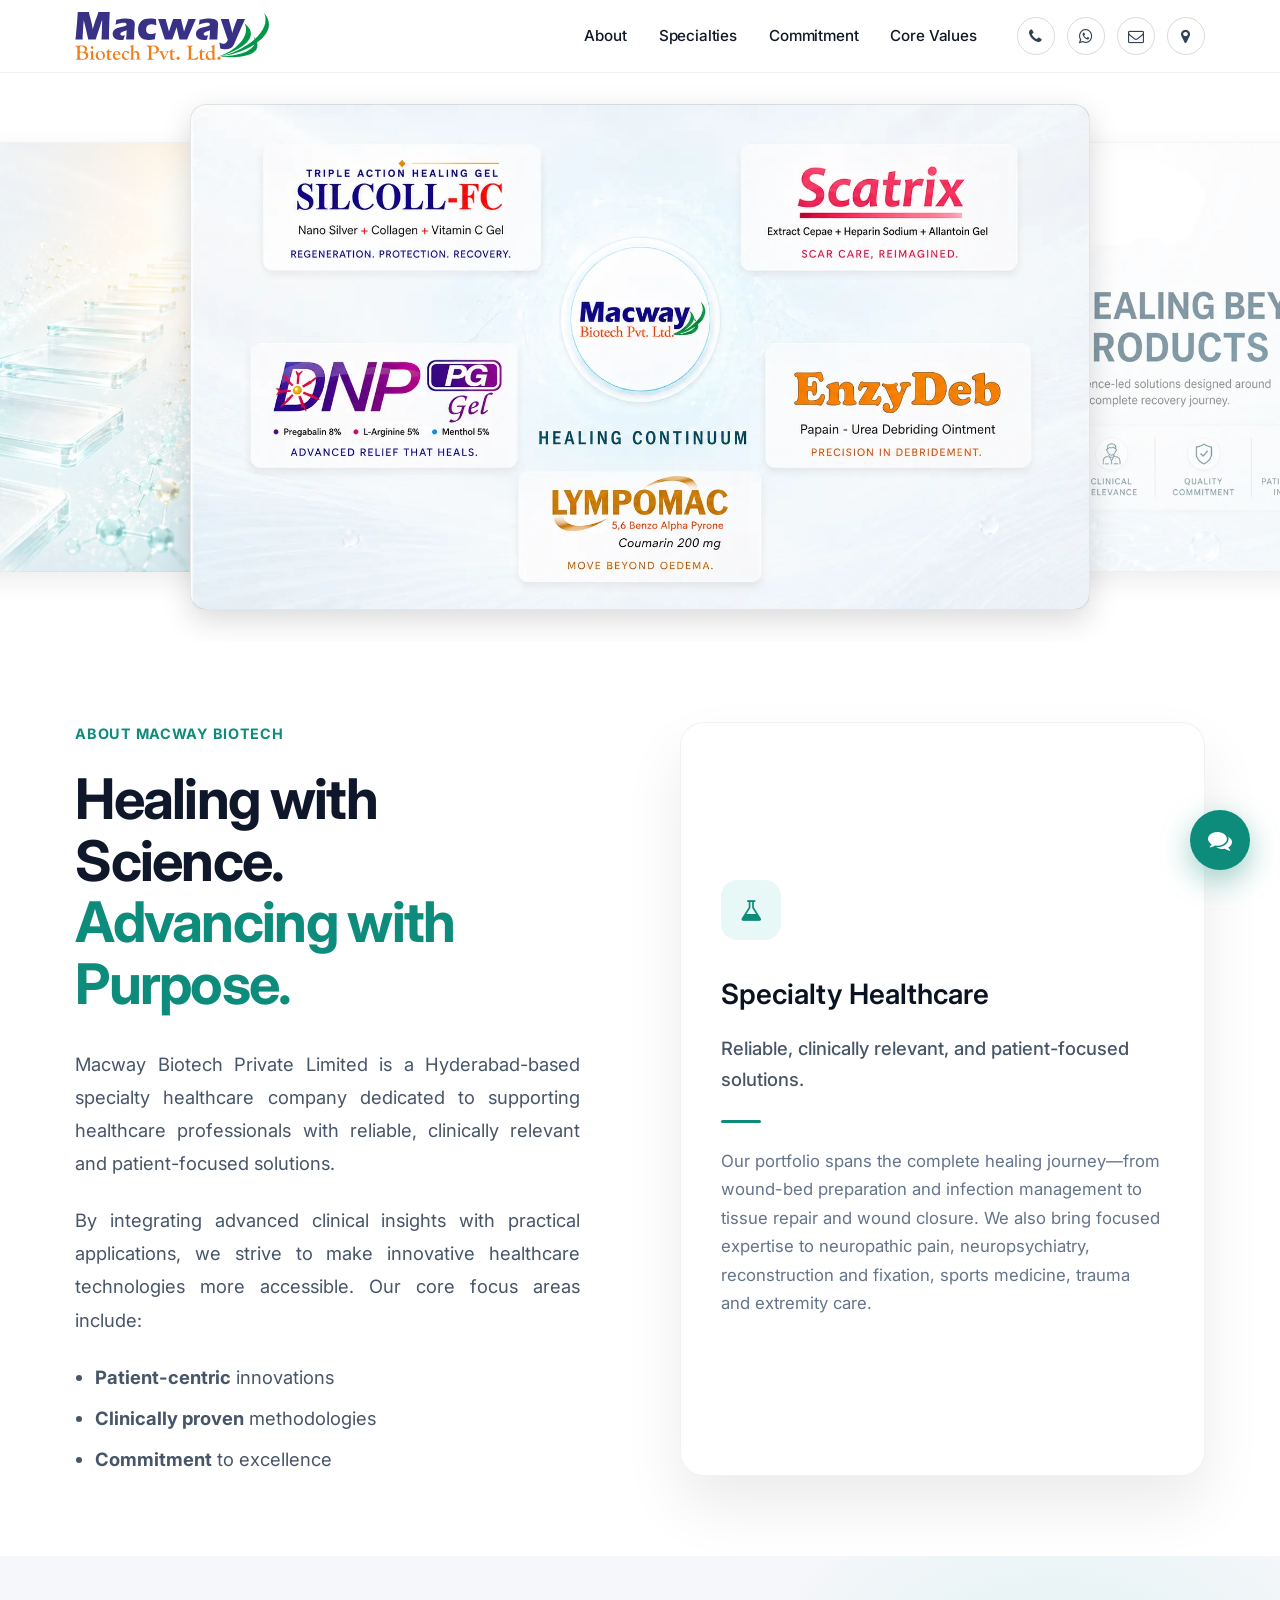
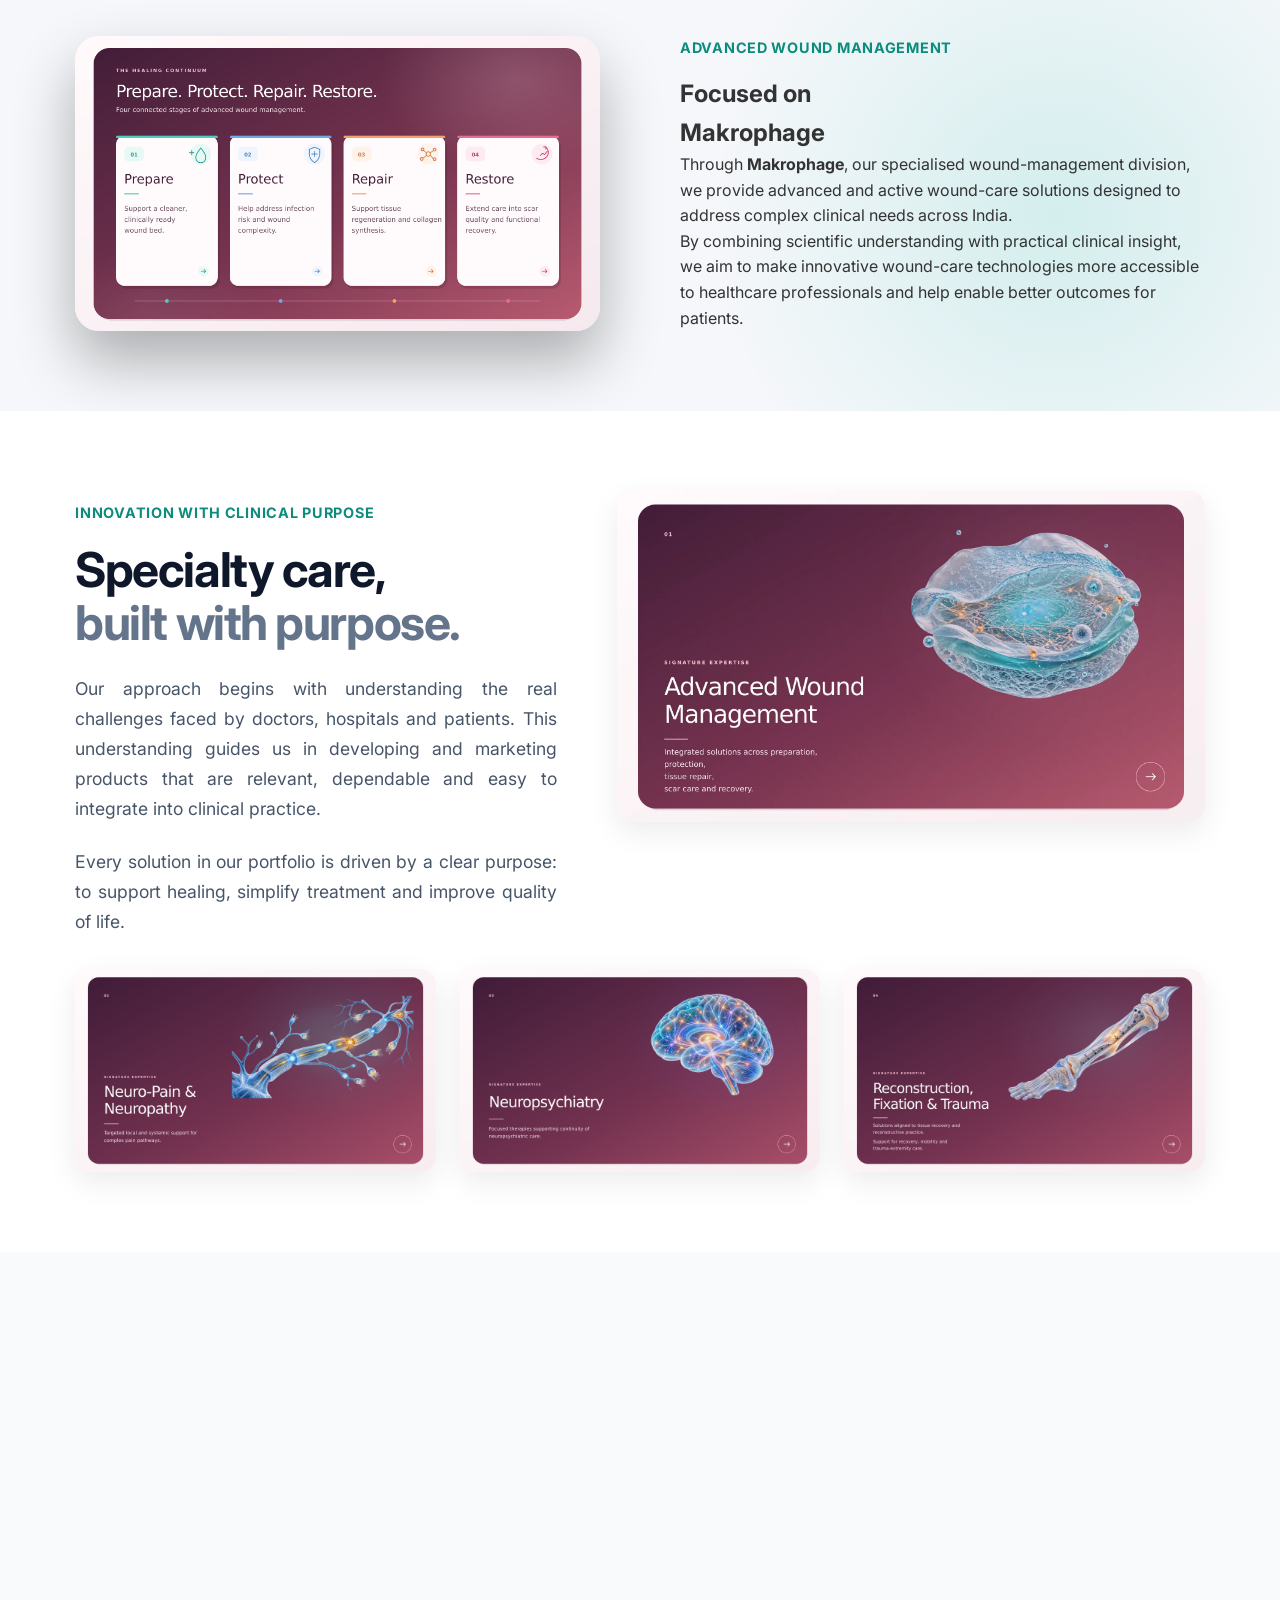
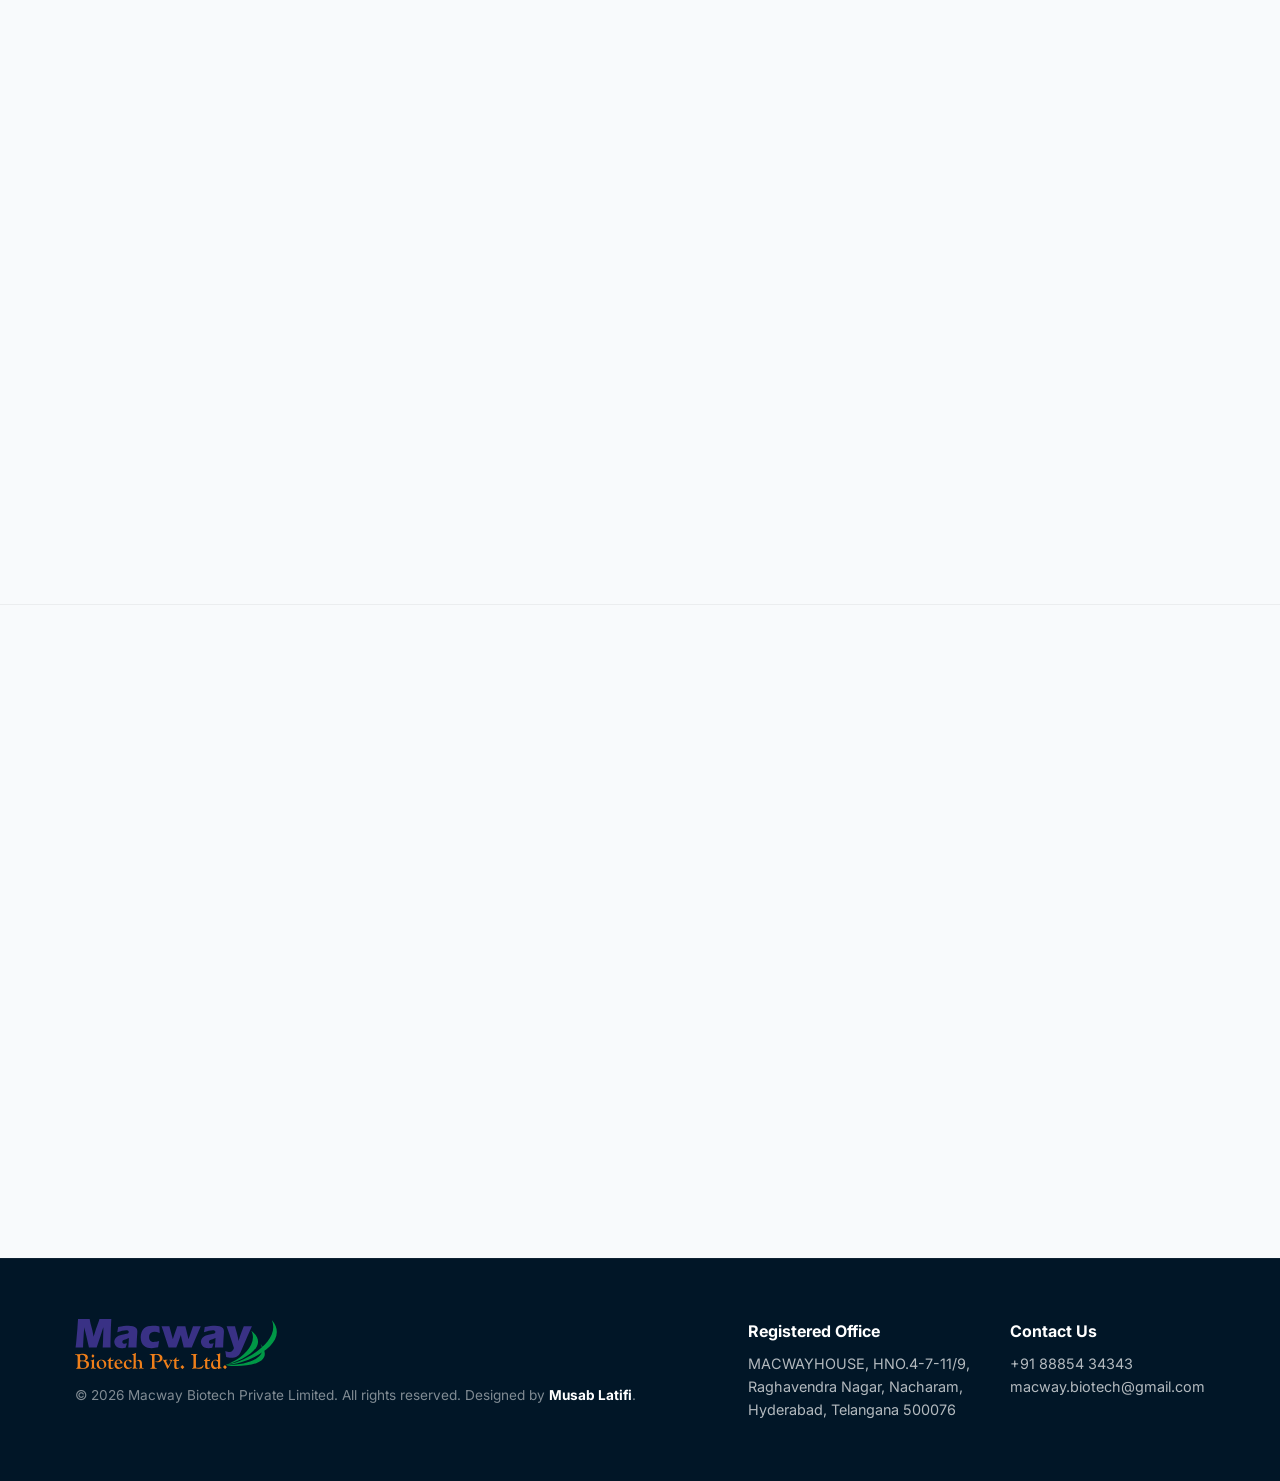
<file: index.html>
<!DOCTYPE html>
<html lang="en">
<head>
  <meta charset="UTF-8" />
  <meta name="viewport" content="width=device-width, initial-scale=1.0" />
  <title>Macway Biotech — Specialty Care</title>
  <meta name="description" content="Macway Biotech specialty solutions across advanced wound management, neuro-pain and tissue repair." />
  
  <!-- FontAwesome & Google Fonts -->
  <link rel="stylesheet" href="https://cdnjs.cloudflare.com/ajax/libs/font-awesome/4.7.0/css/font-awesome.min.css">
  <link rel="preconnect" href="https://fonts.googleapis.com">
  <link rel="preconnect" href="https://fonts.gstatic.com" crossorigin>
  <link href="https://fonts.googleapis.com/css2?family=Inter:wght@300;400;500;600;700&display=swap" rel="stylesheet">
  
  <!-- Modern Single-Page CSS -->
  <link rel="stylesheet" href="modern.css?v=45">
</head>
<body>

  <!-- ── HEADER ── -->
  <header class="site-header">
    <div class="container">
      <a class="brand" href="#top" aria-label="Macway Biotech home">
        <img src="images/MACWAY LOGO.svg" alt="Macway Biotech Logo" class="brand-logo" />
      </a>
      
      <button class="nav-toggle" aria-label="Toggle Navigation" onclick="toggleMenu()">
        <span></span><span></span><span></span>
      </button>

      <nav class="desktop-nav" aria-label="Primary navigation" style="display: flex; align-items: center; gap: 40px;">
        <ul class="nav-links">
          <li><a href="#about">About</a></li>
          <li><a href="#specialties">Specialties</a></li>
          <li><a href="#commitment">Commitment</a></li>
          <li><a href="#values">Core Values</a></li>
        </ul>
        <div class="nav-contact-icons" style="display: flex; gap: 12px; align-items: center;">
          <a href="tel:+918885434343" aria-label="Phone" style="display: flex; align-items: center; justify-content: center; width: 38px; height: 38px; border-radius: 50%; border: 1px solid rgba(0,0,0,0.15); color: #334155; text-decoration: none; transition: all 0.3s ease;" onmouseover="this.style.background='#334155'; this.style.color='#fff';" onmouseout="this.style.background='transparent'; this.style.color='#334155';"><i class="fa fa-phone"></i></a>
          <a href="https://wa.me/918885434343" aria-label="WhatsApp" style="display: flex; align-items: center; justify-content: center; width: 38px; height: 38px; border-radius: 50%; border: 1px solid rgba(0,0,0,0.15); color: #334155; text-decoration: none; transition: all 0.3s ease;" onmouseover="this.style.background='#334155'; this.style.color='#fff';" onmouseout="this.style.background='transparent'; this.style.color='#334155';"><i class="fa fa-whatsapp"></i></a>
          <a href="mailto:macway.biotech@gmail.com" aria-label="Email" style="display: flex; align-items: center; justify-content: center; width: 38px; height: 38px; border-radius: 50%; border: 1px solid rgba(0,0,0,0.15); color: #334155; text-decoration: none; transition: all 0.3s ease;" onmouseover="this.style.background='#334155'; this.style.color='#fff';" onmouseout="this.style.background='transparent'; this.style.color='#334155';"><i class="fa fa-envelope-o"></i></a>
          <a href="https://www.google.com/maps/search/?api=1&query=MACWAYHOUSE,+Raghavendra+Nagar,+Nacharam,+Hyderabad,+Telangana+500076" target="_blank" rel="noopener noreferrer" aria-label="Location" style="display: flex; align-items: center; justify-content: center; width: 38px; height: 38px; border-radius: 50%; border: 1px solid rgba(0,0,0,0.15); color: #334155; text-decoration: none; transition: all 0.3s ease;" onmouseover="this.style.background='#334155'; this.style.color='#fff';" onmouseout="this.style.background='transparent'; this.style.color='#334155';"><i class="fa fa-map-marker"></i></a>
        </div>
      </nav>
      
      <!-- Mobile Drawer Menu (Hidden by default) -->
      <nav class="mobile-nav-drawer" id="mobileDrawer">
        <ul class="nav-links">
          <li><a href="#about" onclick="toggleMenu()">About</a></li>
          <li><a href="#specialties" onclick="toggleMenu()">Specialties</a></li>
          <li><a href="#commitment" onclick="toggleMenu()">Commitment</a></li>
          <li><a href="#values" onclick="toggleMenu()">Core Values</a></li>
        </ul>
        <div class="nav-contact-icons" style="display: flex; gap: 12px; align-items: center; justify-content: center; margin-top: 20px;">
          <a href="tel:+918885434343" aria-label="Phone" class="mobile-icon"><i class="fa fa-phone"></i></a>
          <a href="https://wa.me/918885434343" aria-label="WhatsApp" class="mobile-icon"><i class="fa fa-whatsapp"></i></a>
          <a href="mailto:macway.biotech@gmail.com" aria-label="Email" class="mobile-icon"><i class="fa fa-envelope-o"></i></a>
          <a href="https://www.google.com/maps/search/?api=1&query=MACWAYHOUSE,+Raghavendra+Nagar,+Nacharam,+Hyderabad,+Telangana+500076" target="_blank" rel="noopener noreferrer" aria-label="Location" class="mobile-icon"><i class="fa fa-map-marker"></i></a>
        </div>
      </nav>
    </div>
  </header>

  <!-- ── HERO SECTION ── -->
  <section class="hero" id="top">
    <!-- Image Slider Background -->
    <div class="hero-slider">
      <div class="hero-slide active" style="background-image: url('images/FRONT (1).webp');"></div>
      <div class="hero-slide" style="background-image: url('images/2.jpg');"></div>
      <div class="hero-slide" style="background-image: url('images/3.jpg');"></div>
    </div>
  </section>



  <!-- ── ABOUT MACWAY BIOTECH ── -->
  <section class="about-editorial section-spacing" id="about" style="background: #ffffff;">
    <div class="container fade-up">
      <div class="responsive-about-grid" style="align-items: start;">
        
        <!-- Left: Typography -->
        <div style="padding-right: 20px;">
          <div class="section-kicker" style="margin-bottom: 24px;">About Macway Biotech</div>
          <h2 style="font-size: 3.5rem; line-height: 1.1; color: #0f172a; margin-bottom: 32px; letter-spacing: -0.03em;">
            Healing with Science.<br><span style="color: var(--teal);">Advancing with Purpose.</span>
          </h2>
          <p style="color: #475569; font-size: 1.15rem; line-height: 1.8; margin-bottom: 24px; text-align: justify;">
            Macway Biotech Private Limited is a Hyderabad-based specialty healthcare company dedicated to supporting healthcare professionals with reliable, clinically relevant and patient-focused solutions.
          </p>
          <p style="color: #475569; font-size: 1.15rem; line-height: 1.8; margin-bottom: 24px; text-align: justify;">
            By integrating advanced clinical insights with practical applications, we strive to make innovative healthcare technologies more accessible. Our core focus areas include:
          </p>
          <ul style="color: #475569; font-size: 1.15rem; line-height: 1.8; margin-left: 20px; list-style-type: disc;">
            <li style="margin-bottom: 8px;"><strong>Patient-centric</strong> innovations</li>
            <li style="margin-bottom: 8px;"><strong>Clinically proven</strong> methodologies</li>
            <li><strong>Commitment</strong> to excellence</li>
          </ul>
        </div>

        <!-- Right: Vertical Content Card -->
        <div class="about-imagery" style="height: 100%;">
          <div class="vertical-feature-card" style="background: white; border-radius: 24px; padding: 48px 40px; box-shadow: 0 30px 60px rgba(0,0,0,0.08); border: 1px solid rgba(0,0,0,0.05); height: 100%; display: flex; flex-direction: column; justify-content: center; position: relative; z-index: 2;">
            <div style="width: 60px; height: 60px; background: rgba(20, 184, 166, 0.1); border-radius: 16px; display: flex; align-items: center; justify-content: center; margin-bottom: 32px;">
              <i class="fa fa-flask" style="font-size: 1.5rem; color: var(--teal);"></i>
            </div>
            <h4 style="font-size: 1.75rem; color: var(--navy); margin-bottom: 16px; font-weight: 600;">Specialty Healthcare</h4>
            <p style="color: #475569; font-size: 1.15rem; line-height: 1.7; margin-bottom: 24px; font-weight: 500;">
              Reliable, clinically relevant, and patient-focused solutions.
            </p>
            <div style="width: 40px; height: 3px; background: var(--teal); margin-bottom: 24px; border-radius: 2px;"></div>
            <p style="color: #64748b; font-size: 1.05rem; line-height: 1.7; margin: 0;">
              Our portfolio spans the complete healing journey—from wound-bed preparation and infection management to tissue repair and wound closure. We also bring focused expertise to neuropathic pain, neuropsychiatry, reconstruction and fixation, sports medicine, trauma and extremity care.
            </p>
          </div>
        </div>

      </div>
    </div>
  </section>

  <!-- ── MAKROPHAGE SECTION (DARK MODE LAYOUT) ── -->
  <section class="makrophage-dark section-spacing" id="makrophage">
    <div class="background-circle"></div>
    
    <div class="container fade-up">
      <div class="responsive-about-grid">
        
        <!-- Left: Huge Card Display -->
        <div class="makrophage-visual">
          <img src="images/Macway_Four_Stages_Wound_Care_Cards.webp" alt="Four Stages of Wound Care" />
        </div>

        <div class="makrophage-content">
          <div class="section-kicker">Advanced Wound Management</div>
          <h2>
            Focused on<br><span>Makrophage</span>
          </h2>
          <p>
            Through <strong>Makrophage</strong>, our specialised wound-management division, we provide advanced and active wound-care solutions designed to address complex clinical needs across India.
          </p>
          <p>
            By combining scientific understanding with practical clinical insight, we aim to make innovative wound-care technologies more accessible to healthcare professionals and help enable better outcomes for patients.
          </p>
        </div>

      </div>
    </div>
  </section>

  <!-- ── SPECIALTIES ── -->
  <section class="specialties section-spacing" id="specialties">
    <div class="container">
      
      <!-- Top Row: Text + Featured Image -->
      <div class="responsive-about-grid fade-up" style="grid-template-columns: 0.9fr 1.1fr; align-items: start; margin-bottom: 32px; gap: 60px;">
        
        <!-- Left Side: Text -->
        <div style="padding-top: 10px;">
          <div class="section-kicker" style="margin-bottom: 20px;">Innovation with Clinical Purpose</div>
          <h2 style="font-size: 3rem; line-height: 1.1; color: #0f172a; margin-top: 0; letter-spacing: -0.03em; margin-bottom: 24px;">
            Specialty care,<br><span style="color: #64748b;">built with purpose.</span>
          </h2>
          <p style="color: #475569; font-size: 1.1rem; line-height: 1.7; margin-bottom: 24px; text-align: justify;">
            Our approach begins with understanding the real challenges faced by doctors, hospitals and patients. This understanding guides us in developing and marketing products that are relevant, dependable and easy to integrate into clinical practice.
          </p>
          <p style="color: #475569; font-size: 1.1rem; line-height: 1.7; text-align: justify;">
            Every solution in our portfolio is driven by a clear purpose: to support healing, simplify treatment and improve quality of life.
          </p>
        </div>
        
        <!-- Right Side: Featured Image -->
        <div>
          <img src="images/Macway_Advanced_Wound_Management_Website_Card.webp" alt="Advanced Wound Management" style="width: 100%; border-radius: 16px; box-shadow: 0 10px 30px rgba(0,0,0,0.08); transition: transform 0.3s ease;" onmouseover="this.style.transform='scale(1.03)'" onmouseout="this.style.transform='scale(1)'" />
        </div>
        
      </div>

      <!-- Bottom Row: 3 Images -->
      <style>
        .force-3-col-grid {
          display: grid;
          grid-template-columns: repeat(3, 1fr);
          gap: 24px;
        }
        @media (max-width: 768px) {
          .force-3-col-grid { grid-template-columns: 1fr; }
        }
      </style>
      <div class="force-3-col-grid fade-up delay-1">
        <img src="images/Macway_Neuro_Pain_Neuropathy_Website_Card.webp" alt="Neuro-Pain & Neuropathy" style="width: 100%; border-radius: 16px; box-shadow: 0 10px 30px rgba(0,0,0,0.08); transition: transform 0.3s ease;" onmouseover="this.style.transform='scale(1.03)'" onmouseout="this.style.transform='scale(1)'" />
        <img src="images/Macway_Neuropsychiatry_Website_Card.webp" alt="Neuropsychiatry" style="width: 100%; border-radius: 16px; box-shadow: 0 10px 30px rgba(0,0,0,0.08); transition: transform 0.3s ease;" onmouseover="this.style.transform='scale(1.03)'" onmouseout="this.style.transform='scale(1)'" />
        <img src="images/Macway_Reconstruction_Fixation_Trauma_Website_Card.webp" alt="Reconstruction, Fixation & Trauma" style="width: 100%; border-radius: 16px; box-shadow: 0 10px 30px rgba(0,0,0,0.08); transition: transform 0.3s ease;" onmouseover="this.style.transform='scale(1.03)'" onmouseout="this.style.transform='scale(1)'" />
      </div>

    </div>
  </section>

  <!-- ── COMMITMENT & QUALITY (SYMMETRICAL LAYOUT) ── -->
  <section class="continuum section-spacing" id="commitment" style="text-align: center; background: #f8fafc;">
    <div class="container fade-up">
      
      <!-- Headline separated out -->
      <div class="section-heading" style="margin-bottom: 60px; text-align: left;">
        <div class="section-kicker" style="margin-bottom: 16px;">Our Commitment</div>
        <h2 style="font-size: 3.5rem !important; line-height: 1.1; color: var(--navy); margin-bottom: 0; letter-spacing: -0.03em; font-weight: 500;">
          Dedicated to Healing.
        </h2>
      </div>

      <!-- Symmetrical, premium cards -->
      <div class="responsive-about-grid" style="text-align: left; align-items: stretch;">
        
        <!-- Card 1 -->
        <div style="background: white; border-radius: 24px; padding: 56px; border: 1px solid rgba(0,0,0,0.05); display: flex; flex-direction: column; box-shadow: 0 20px 40px rgba(0,0,0,0.03); transition: transform 0.3s ease, box-shadow 0.3s ease;" onmouseover="this.style.transform='translateY(-8px)'; this.style.boxShadow='0 30px 60px rgba(0,0,0,0.06)';" onmouseout="this.style.transform='translateY(0)'; this.style.boxShadow='0 20px 40px rgba(0,0,0,0.03)';">
          <div style="width: 80px; height: 80px; background: rgba(20, 184, 166, 0.1); border-radius: 24px; display: flex; align-items: center; justify-content: center; margin-bottom: 40px;">
            <i class="fa fa-heartbeat" style="font-size: 2rem; color: var(--teal);"></i>
          </div>
          <h3 style="font-size: 2rem; color: var(--navy); margin-bottom: 24px; font-weight: 600;">Our Commitment</h3>
          <p style="color: #64748b; font-size: 1.15rem; line-height: 1.8; margin-bottom: 24px;">
            Macway Biotech is committed to helping people regain healthier and more fulfilling lives through effective treatment, recovery and healing.
          </p>
          <p style="color: #64748b; font-size: 1.15rem; line-height: 1.8; margin-bottom: 0;">
            We value the trust of healthcare professionals, employees, distributors, dealers and institutional partners. Their continued support has helped establish Macway Biotech as a progressive and rapidly growing pharmaceutical company.
          </p>
        </div>

        <!-- Card 2 -->
        <div style="background: white; border-radius: 24px; padding: 56px; border: 1px solid rgba(0,0,0,0.05); display: flex; flex-direction: column; box-shadow: 0 20px 40px rgba(0,0,0,0.03); transition: transform 0.3s ease, box-shadow 0.3s ease;" onmouseover="this.style.transform='translateY(-8px)'; this.style.boxShadow='0 30px 60px rgba(0,0,0,0.06)';" onmouseout="this.style.transform='translateY(0)'; this.style.boxShadow='0 20px 40px rgba(0,0,0,0.03)';">
          <div style="width: 80px; height: 80px; background: rgba(20, 184, 166, 0.1); border-radius: 24px; display: flex; align-items: center; justify-content: center; margin-bottom: 40px;">
            <i class="fa fa-shield" style="font-size: 2rem; color: var(--teal);"></i>
          </div>
          <h3 style="font-size: 2rem; color: var(--navy); margin-bottom: 24px; font-weight: 600;">Quality and Compliance</h3>
          <p style="color: #64748b; font-size: 1.15rem; line-height: 1.8; margin-bottom: 0;">
            Quality, patient safety and responsible business practices remain central to everything we do. Where applicable, products within our portfolio are supported by recognised regulatory approvals and quality systems.
          </p>
        </div>

      </div>
    </div>
  </section>

  <!-- ── CORE VALUES ── -->
  <section class="specialties section-spacing" id="values" style="background: #f8fafc;">
    <div class="container">
      <div class="section-heading fade-up" style="text-align: left; margin-bottom: 60px;">
        <div class="section-kicker">Our Foundation</div>
        <h2 style="font-size: 3rem !important; max-width: 800px;">Our Core Values</h2>
      </div>
      
      <div class="core-values-grid fade-up delay-1">
        <div class="value-col">

          <h3>Integrity and Transparency</h3>
          <p>We conduct our business with honesty, accountability and transparency, building relationships founded on trust.</p>
        </div>
        
        <div class="value-col">

          <h3>Quality</h3>
          <p>We integrate quality into our products, services and processes to consistently meet the expectations of healthcare professionals and patients.</p>
        </div>
        
        <div class="value-col">

          <h3>Innovation and Excellence</h3>
          <p>We encourage scientific thinking, continuous improvement and purposeful innovation to create meaningful healthcare solutions.</p>
        </div>
        
        <div class="value-col">

          <h3>Respect for Every Individual</h3>
          <p>We foster an inclusive environment that values diverse perspectives, recognises individual contributions and upholds the dignity of every person.</p>
        </div>
      </div>
    </div>
  </section>


  <!-- ── FOOTER ── -->
  <footer class="site-footer" style="padding: 60px 0 20px; background: #011627; color: #ffffff; border-top: 1px solid rgba(255,255,255,0.05);">
    <div class="container">
      <div class="footer-layout" style="display: flex; justify-content: space-between; align-items: flex-start; flex-wrap: wrap; gap: 40px; margin-bottom: 40px;">
        <!-- Left Side: Logo and Copyright -->
        <div class="footer-left" style="display: flex; flex-direction: column; align-items: flex-start; gap: 16px;">
          <img src="images/MACWAY LOGO.svg?v=2" alt="Macway Biotech Logo" class="footer-logo" style="height: 50px; object-fit: contain; object-position: left;" />
          <small style="color: rgba(255,255,255,0.5); font-size: 0.85rem;">&copy; 2026 Macway Biotech Private Limited. All rights reserved. Designed by <strong style="color: #ffffff;">Musab Latifi</strong>.</small>
        </div>
        
        <!-- Right Side: Contact Info -->
        <div class="footer-right" style="display: flex; gap: 40px; flex-wrap: wrap;">
          <div class="footer-address">
            <strong style="color: #ffffff; display: block; margin-bottom: 8px;">Registered Office</strong>
            <p style="color: rgba(255,255,255,0.7); font-size: 0.9rem; line-height: 1.6;">MACWAYHOUSE, HNO.4-7-11/9,<br>Raghavendra Nagar, Nacharam,<br>Hyderabad, Telangana 500076</p>
          </div>
          <div class="footer-contact">
            <strong style="color: #ffffff; display: block; margin-bottom: 8px;">Contact Us</strong>
            <p style="color: rgba(255,255,255,0.7); font-size: 0.9rem; line-height: 1.6;">
              <a href="tel:+918885434343" style="color: rgba(255,255,255,0.7); text-decoration: none;">+91 88854 34343</a><br>
              <a href="mailto:macway.biotech@gmail.com" style="color: rgba(255,255,255,0.7); text-decoration: none;">macway.biotech@gmail.com</a>
            </p>
          </div>
        </div>
      </div>
    </div>
  </footer>

  <!-- ── AI CHATBOT WIDGET ── -->
  <!-- Chatbot Toggle Button -->
  <div class="chatbot-toggle" id="chatbotToggle" onclick="toggleChat()" aria-label="Open Chat">
    <i class="fa fa-comments"></i>
  </div>

  <!-- Chatbot Window -->
  <div class="chatbot-window" id="chatbotWindow">
    <div class="chat-header">
      <div class="chat-header-info">
        <div class="chat-avatar">
          <i class="fa fa-robot"></i>
        </div>
        <div>
          <div class="chat-title">Macway Assistant</div>
          <div class="chat-status">Online</div>
        </div>
      </div>
      <button class="chat-close" onclick="toggleChat()" aria-label="Close Chat">
        <i class="fa fa-times"></i>
      </button>
    </div>
    
    <div class="chat-messages" id="chatMessages">
      <div class="chat-message message-bot">
        Hello! I'm the Macway AI Assistant. How can I help you today?
      </div>
    </div>

    <div class="chat-input-area">
      <input type="text" id="chatInput" placeholder="Type your message..." onkeypress="handleChatKeyPress(event)">
      <button class="chat-send-btn" onclick="sendChatMessage()" aria-label="Send Message">
        <i class="fa fa-paper-plane"></i>
      </button>
    </div>
  </div>

  <script src="js/modern.js"></script>
  <!-- JavaScript for Mobile Menu & Chatbot -->
  <script>
    function toggleMenu() {
      const drawer = document.getElementById('mobileDrawer');
      drawer.classList.toggle('open');
    }

    // Chatbot Logic
    const chatbotWindow = document.getElementById('chatbotWindow');
    const chatMessages = document.getElementById('chatMessages');
    const chatInput = document.getElementById('chatInput');
    
    function toggleChat() {
      chatbotWindow.classList.toggle('active');
      if(chatbotWindow.classList.contains('active')) {
        chatInput.focus();
      }
    }

    function handleChatKeyPress(event) {
      if (event.key === 'Enter') {
        sendChatMessage();
      }
    }

    function sendChatMessage() {
      const message = chatInput.value.trim();
      if (!message) return;

      // Add User Message
      addMessage(message, 'user');
      chatInput.value = '';

      // Simulate Bot "Typing..."
      setTimeout(() => {
        const typingId = 'typing-' + Date.now();
        addMessage('typing...', 'bot', typingId);
        
        // Simulate Bot Response
        setTimeout(() => {
          removeMessage(typingId);
          const response = getSimulatedBotResponse(message);
          addMessage(response, 'bot');
        }, 1500);
      }, 500);
    }

    function addMessage(text, sender, id = null) {
      const msgDiv = document.createElement('div');
      msgDiv.className = `chat-message message-${sender}`;
      if (id) msgDiv.id = id;
      
      if (text === 'typing...') {
        msgDiv.innerHTML = '<span style="font-style: italic; opacity: 0.7;">typing...</span>';
      } else {
        msgDiv.textContent = text;
      }
      
      chatMessages.appendChild(msgDiv);
      chatMessages.scrollTop = chatMessages.scrollHeight;
    }

    function removeMessage(id) {
      const msgDiv = document.getElementById(id);
      if (msgDiv) msgDiv.remove();
    }

    function getSimulatedBotResponse(userMsg) {
      const lowerMsg = userMsg.toLowerCase();
      if (lowerMsg.includes('hello') || lowerMsg.includes('hi')) {
        return "Hi there! Feel free to ask me anything about Macway Biotech's products or services.";
      } else if (lowerMsg.includes('contact') || lowerMsg.includes('phone') || lowerMsg.includes('email')) {
        return "You can reach us at +91 88854 34343 or email us at macway.biotech@gmail.com.";
      } else if (lowerMsg.includes('makrophage') || lowerMsg.includes('wound')) {
        return "Makrophage is our specialised wound-management division, focused on advanced active wound-care solutions.";
      } else {
        return "Thank you for reaching out! Our team is currently reviewing your inquiry. Please call +91 88854 34343 if you need immediate assistance.";
      }
    }
  </script>
</body>
</html>
</file>
<file: modern.css>
/* ====================================================
   Macway Biotech — Modern Single-Page Aesthetic
   ==================================================== */

:root {
  /* Colors */
  --navy: #091321;
  --navy-dark: #050a12;
  --teal: #0d8c7c;
  --teal-glow: #13c4ae;
  --white: #ffffff;
  --light: #f5f7fa;
  --gray: #667487;
  
  /* Typography */
  --font-sans: 'Inter', system-ui, -apple-system, sans-serif;
  
  /* Spacing */
  --container: 92%;
  --transition: 0.3s cubic-bezier(0.4, 0, 0.2, 1);
}

* { margin: 0; padding: 0; box-sizing: border-box; }

html, body {
  font-family: var(--font-sans);
  color: #333;
  line-height: 1.6;
  background: var(--light);
  overflow-x: hidden;
  max-width: 100%;
  width: 100%;
  -webkit-font-smoothing: antialiased;
  -moz-osx-font-smoothing: grayscale;
}

img { max-width: 100%; height: auto; display: block; }

a { text-decoration: none; color: inherit; }

ul { list-style: none; }

.container {
  max-width: var(--container);
  margin: 0 auto;
  padding: 0 24px;
}

/* ── ANIMATIONS ── */
.fade-up {
  opacity: 0;
  transform: translateY(30px);
  transition: opacity 0.8s cubic-bezier(0.165, 0.84, 0.44, 1), transform 0.8s cubic-bezier(0.165, 0.84, 0.44, 1);
}
.fade-up.in-view {
  opacity: 1;
  transform: translateY(0);
}
.fade-up.delay-1 { transition-delay: 0.1s; }
.fade-up.delay-2 { transition-delay: 0.2s; }

/* ── BUTTONS ── */
.btn-primary, .btn-outline {
  display: inline-flex;
  align-items: center;
  gap: 8px;
  padding: 12px 24px;
  border-radius: 8px;
  font-weight: 600;
  font-size: 0.95rem;
  transition: all var(--transition);
  cursor: pointer;
}
.btn-primary {
  background: var(--white);
  color: var(--navy);
  border: none;
}
.btn-primary:hover {
  background: var(--light);
  transform: translateY(-2px);
}
.btn-outline {
  background: transparent;
  color: var(--white);
  border: 1px solid rgba(255,255,255,0.4);
}
.btn-outline:hover {
  background: rgba(255,255,255,0.1);
  border-color: var(--white);
}

/* ── HEADER ── */
.site-header {
  position: fixed;
  top: 0; left: 0; right: 0;
  background: #ffffff;
  z-index: 1000;
  border-bottom: 1px solid rgba(0,0,0,0.05);
}
.site-header .container {
  display: flex;
  align-items: center;
  justify-content: space-between;
  height: 72px;
}
.brand-logo { height: 48px; }

.desktop-nav {
  display: flex;
  align-items: center;
  gap: 32px;
}
.nav-links {
  display: flex;
  gap: 32px;
  font-size: 0.95rem;
  font-weight: 500;
  color: #111827;
  letter-spacing: -0.01em;
}
.nav-links a:hover { color: var(--teal); }
.nav-toggle { display: none; }

.mobile-nav-drawer {
  display: none;
  position: fixed;
  top: 72px;
  left: 0;
  width: 100%;
  height: auto;
  background: var(--white);
  padding: 24px;
  box-shadow: 0 10px 30px rgba(0,0,0,0.15);
  border-top: 1px solid rgba(0,0,0,0.05);
  z-index: 1001;
}
.mobile-nav-drawer.open {
  display: block;
}
.mobile-nav-drawer .nav-links {
  flex-direction: column;
  gap: 20px;
}
.mobile-icon {
  display: flex;
  align-items: center;
  justify-content: center;
  width: 38px;
  height: 38px;
  border-radius: 50%;
  border: 1px solid rgba(0,0,0,0.15);
  color: #334155;
  text-decoration: none;
  transition: all 0.3s ease;
}

/* ── HERO ── */
.hero {
  position: relative;
  width: 100%;
  background: var(--white);
  overflow: hidden;
  padding-top: 72px;
}
.hero-slider {
  position: relative;
  width: calc(100% - 32px);
  max-width: 900px;
  margin: 32px auto;
  aspect-ratio: 16 / 9;
}
.hero-slide {
  position: absolute; top: 0; left: 0;
  width: 100%; height: 100%;
  border-radius: 16px; overflow: hidden;
  box-shadow: 0 10px 30px rgba(0,0,0,0.15);
  border: 1px solid rgba(0,0,0,0.1);
  background-color: var(--white);
  background-size: cover;
  background-position: center;
  background-repeat: no-repeat;
  transition: transform 0.8s cubic-bezier(0.4, 0, 0.2, 1), opacity 0.8s ease;
  opacity: 0;
  transform: translateX(0) scale(0.8);
  z-index: 1;
  pointer-events: none;
}
.hero-slide.active {
  opacity: 1;
  transform: translateX(0) scale(1);
  z-index: 3;
  pointer-events: auto;
}
.hero-slide.prev {
  opacity: 0.5;
  transform: translateX(-85%) scale(0.85);
  z-index: 2;
  pointer-events: auto;
  cursor: pointer;
}
.hero-slide.next {
  opacity: 0.5;
  transform: translateX(85%) scale(0.85);
  z-index: 2;
  pointer-events: auto;
  cursor: pointer;
}
.hero-overlay {
  position: absolute; inset: 0; z-index: 2;
  background: linear-gradient(135deg, rgba(5,10,18,0.9) 0%, rgba(9,19,33,0.6) 100%);
}
.hero-content-wrapper {
  position: relative; z-index: 3;
  display: grid;
  grid-template-columns: 1fr 1fr;
  gap: 40px;
  align-items: center;
  width: 100%;
}
.hero-copy { color: var(--white); }
.hero-badge {
  display: inline-flex; align-items: center; gap: 8px;
  padding: 6px 12px; border-radius: 4px;
  background: rgba(13,140,124,0.2); border: 1px solid rgba(13,140,124,0.4);
  color: var(--teal-glow); font-size: 0.85rem; font-weight: 600;
  margin-bottom: 24px;
}
.hero h1 {
  font-size: clamp(3rem, 5vw, 4.5rem); line-height: 1.1; margin-bottom: 24px;
  letter-spacing: -0.02em;
}
.hero h1 em { color: var(--teal-glow); font-style: normal; }
.hero-intro { font-size: 1.1rem; color: rgba(255,255,255,0.7); max-width: 480px; margin-bottom: 40px; }
.hero-actions { display: flex; gap: 16px; margin-bottom: 40px; }
.hero-proof { display: flex; gap: 32px; border-top: 1px solid rgba(255,255,255,0.1); padding-top: 24px; }
.proof-item strong { display: block; font-size: 1rem; }
.proof-item span { font-size: 0.85rem; color: rgba(255,255,255,0.5); }

/* Hero Visuals */
.hero-visual { position: relative; height: 500px; display: flex; align-items: center; justify-content: center; }
.visual-glow { position: absolute; width: 300px; height: 300px; background: radial-gradient(circle, rgba(13,140,124,0.4) 0%, rgba(0,0,0,0) 70%); border-radius: 50%; }
.orbit { position: absolute; border-radius: 50%; border: 1px dashed rgba(255,255,255,0.2); animation: spin 40s linear infinite; }
.orbit-one { width: 350px; height: 350px; }
.orbit-two { width: 480px; height: 480px; animation-direction: reverse; }
@keyframes spin { 100% { transform: rotate(360deg); } }
.healing-core {
  position: relative; z-index: 5;
  background: var(--navy); border: 2px solid var(--teal);
  border-radius: 50%; width: 180px; height: 180px;
  display: flex; flex-direction: column; align-items: center; justify-content: center;
  color: var(--white); box-shadow: 0 0 40px rgba(13,140,124,0.3);
}
.floating-product {
  position: absolute; z-index: 6;
  background: rgba(255,255,255,0.1); backdrop-filter: blur(10px);
  border: 1px solid rgba(255,255,255,0.2); border-radius: 8px;
  padding: 12px 16px; color: var(--white); display: flex; gap: 12px; align-items: center;
}
.floating-product .product-index { font-size: 1.5rem; font-weight: 700; color: var(--teal-glow); opacity: 0.5; }
.product-one { top: 10%; right: 0; }
.product-two { bottom: 20%; left: 0; }
.product-three { bottom: 10%; right: 10%; }

/* ── CONTINUUM ── */
.continuum { padding: 80px 0; background: var(--white); text-align: center; border-bottom: 1px solid rgba(0,0,0,0.05); }
.continuum-header { margin-bottom: 40px; }
.continuum-header p { font-size: 1.25rem; font-weight: 600; color: var(--navy); margin-bottom: 24px; }
.continuum-steps { display: flex; justify-content: center; gap: 40px; font-weight: 600; color: var(--gray); }
.continuum-steps span { color: var(--teal); margin-right: 4px; }
.continuum-image-container { max-width: 1000px; margin: 0 auto; border-radius: 12px; overflow: hidden; box-shadow: 0 20px 40px rgba(0,0,0,0.08); }

/* ── GLOBALS FOR SECTIONS ── */
.section-dark { background: var(--navy); color: var(--white); }
.section-kicker { font-size: 0.9rem; font-weight: 700; color: var(--teal); text-transform: uppercase; letter-spacing: 0.05em; margin-bottom: 16px; }
.section-heading { margin-bottom: 60px; max-width: 600px; }
.section-heading h2 { font-size: 2.5rem; line-height: 1.2; color: var(--navy); margin-bottom: 16px; letter-spacing: -0.02em; }
.section-dark .section-heading h2 { color: var(--white); }

/* ── ABOUT / MAKROPHAGE ── */
.makrophage { padding: 120px 0; }
.makrophage-dark { position: relative; overflow: hidden; }
.makrophage-grid { display: grid; grid-template-columns: 1fr 1fr; gap: 60px; }
.makrophage-title h2 { font-size: 2.5rem; line-height: 1.2; }
.makrophage-title span { color: var(--teal); }
.makrophage-copy p { color: #475569; font-size: 1.1rem; margin-bottom: 16px; }


/* ── SPECIALTIES ── */
/* ── SPECIALTIES ── */
.specialties { padding: 120px 0; background: var(--white); }
.specialty-bottom-row {
  display: grid;
  grid-template-columns: repeat(3, 1fr);
  gap: 24px;
}
@media (max-width: 768px) {
  .specialty-bottom-row { grid-template-columns: 1fr; }
}

/* ── PRODUCTS ── */
.products { padding: 120px 0; }
.products-heading { display: flex; justify-content: space-between; align-items: flex-end; max-width: 100%; }
.product-grid { display: grid; grid-template-columns: repeat(4, 1fr); gap: 24px; margin-bottom: 60px; }
.product-card { background: rgba(255,255,255,0.03); border: 1px solid rgba(255,255,255,0.1); border-radius: 12px; overflow: hidden; }
.product-stage { height: 200px; background: rgba(0,0,0,0.2); position: relative; display: flex; align-items: center; justify-content: center; }
.stage-label { position: absolute; top: 16px; left: 16px; font-size: 0.75rem; text-transform: uppercase; letter-spacing: 0.05em; color: var(--teal-glow); }
.carton-mockup { text-align: center; color: var(--white); }
.carton-mockup strong { display: block; font-size: 1.5rem; letter-spacing: 2px; }
.product-info { padding: 24px; }
.product-info small { color: var(--teal-glow); display: block; margin-bottom: 8px; }
.product-info h3 { font-size: 1.25rem; margin-bottom: 8px; }
.product-info p { color: rgba(255,255,255,0.6); font-size: 0.9rem; }
.portfolio-list { text-align: center; border-top: 1px solid rgba(255,255,255,0.1); padding-top: 40px; }
.portfolio-tags { display: flex; flex-wrap: wrap; justify-content: center; gap: 12px; margin-top: 24px; }
.glass-tag { padding: 8px 16px; background: rgba(255,255,255,0.05); border: 1px solid rgba(255,255,255,0.1); border-radius: 20px; font-size: 0.9rem; color: rgba(255,255,255,0.7); cursor: pointer; transition: var(--transition); }
.glass-tag:hover { background: var(--teal); color: var(--white); border-color: var(--teal); }

/* ── SCIENCE ── */
.science { padding: 120px 0; background: var(--white); }
.science-container { display: grid; grid-template-columns: 1fr 1fr; gap: 80px; align-items: center; }
.science-art { background: var(--light); height: 400px; border-radius: 16px; display: flex; flex-direction: column; align-items: center; justify-content: center; position: relative; overflow: hidden; }
.science-orb { width: 150px; height: 150px; background: radial-gradient(circle, var(--teal) 0%, transparent 70%); opacity: 0.2; border-radius: 50%; margin-bottom: 24px; }
.science-art p { color: var(--navy); font-weight: 600; letter-spacing: 2px; text-transform: uppercase; font-size: 0.85rem; }
.science-copy h2 { font-size: 2.5rem; color: var(--navy); margin-bottom: 24px; line-height: 1.2; }
.science-copy h2 span { color: var(--gray); font-weight: 300; }
.science-copy > p { color: var(--gray); font-size: 1.1rem; margin-bottom: 40px; }
.science-point { display: flex; gap: 24px; margin-bottom: 32px; }
.science-point span { font-size: 1.2rem; font-weight: 700; color: var(--teal); }
.science-point strong { display: block; font-size: 1.1rem; color: var(--navy); margin-bottom: 4px; }
.science-point small { color: var(--gray); font-size: 0.95rem; }

/* ── HCP RESOURCES ── */
.hcp { padding: 100px 0; }
.hcp-panel { background: rgba(255,255,255,0.03); border: 1px solid rgba(255,255,255,0.1); border-radius: 16px; padding: 60px; display: flex; justify-content: space-between; align-items: center; }
.hcp-content h2 { font-size: 2.5rem; margin-bottom: 16px; }
.hcp-content p { color: rgba(255,255,255,0.7); max-width: 500px; }
.hcp-actions { display: flex; gap: 16px; }

/* ── CONTACT ── */
.contact { padding: 120px 0; background: var(--light); }
.contact-container { display: grid; grid-template-columns: 1fr 1fr; gap: 80px; }
.contact-header h2 { font-size: 3rem; color: var(--navy); line-height: 1.1; }
.contact-header span { color: var(--teal); }
.contact-details { display: grid; grid-template-columns: 1fr 1fr; gap: 40px; }
.contact-block small { display: block; font-weight: 700; text-transform: uppercase; letter-spacing: 0.05em; color: var(--gray); margin-bottom: 8px; }
.contact-block p, .contact-block a { font-size: 1.1rem; color: var(--navy); font-weight: 500; }
.contact-block a:hover { color: var(--teal); }

/* ── FOOTER ── */
.site-footer { padding: 80px 0 40px; }
.footer-top { display: flex; justify-content: space-between; border-bottom: 1px solid rgba(255,255,255,0.1); padding-bottom: 40px; margin-bottom: 40px; }
.footer-logo { height: 40px; }
.footer-disclaimer { max-width: 500px; color: rgba(255,255,255,0.4); font-size: 0.85rem; }
.footer-bottom { display: flex; justify-content: space-between; align-items: center; }
.footer-links { display: flex; gap: 24px; font-size: 0.9rem; color: rgba(255,255,255,0.6); }
.footer-links a:hover { color: var(--white); }
.footer-bottom small { color: rgba(255,255,255,0.4); font-size: 0.85rem; }
.footer-bottom strong { color: rgba(255,255,255,0.8); }

/* ── RESPONSIVE OVERHAUL UTILITIES ── */
.section-spacing { padding: 80px 0; }

.responsive-about-grid {
  display: grid;
  grid-template-columns: 1fr 1fr;
  gap: 80px;
  align-items: center;
}

.about-imagery { position: relative; }
.about-imagery img { width: 100%; border-radius: 24px; box-shadow: 0 30px 60px rgba(0,0,0,0.12); }
.floating-glass-card {
  position: absolute; bottom: -30px; left: -30px; background: rgba(255, 255, 255, 0.85);
  backdrop-filter: blur(16px); -webkit-backdrop-filter: blur(16px); padding: 32px; border-radius: 20px;
  box-shadow: 0 20px 40px rgba(0,0,0,0.08); border: 1px solid rgba(255,255,255,0.6); max-width: 320px;
}

.background-circle {
  position: absolute; top: -20%; right: -10%; width: 700px; height: 700px;
  background: radial-gradient(circle, rgba(20, 184, 166, 0.15) 0%, rgba(20, 184, 166, 0) 70%); border-radius: 50%;
  pointer-events: none;
}
.makrophage-visual { position: relative; z-index: 1; }
.makrophage-visual img { width: 100%; border-radius: 24px; box-shadow: 0 30px 60px rgba(0,0,0,0.3); }

/* ── RESPONSIVE ── */
@media (max-width: 1024px) {
  .hero-content-wrapper, .responsive-about-grid, .science-container, .contact-container, .hcp-panel { grid-template-columns: 1fr !important; text-align: left; flex-direction: column; }
  .hero-visual { display: none; }
  .product-grid { grid-template-columns: repeat(2, 1fr); }
  .specialty-featured { grid-column: span 2; }
  .hcp-actions { margin-top: 32px; justify-content: center; }
  .science-point { text-align: left; }
  .makrophage-grid { grid-template-columns: 1fr; }
}

@media (max-width: 768px) {
  .desktop-nav { display: none !important; }
  .nav-toggle { display: flex; flex-direction: column; gap: 5px; background: none; border: none; cursor: pointer; }
  .nav-toggle span { width: 24px; height: 2px; background: var(--navy); }
  
  .product-grid, .contact-details { grid-template-columns: 1fr; }


  .specialty-featured { grid-column: span 1; }
  .footer-top, .footer-bottom { flex-direction: column; gap: 24px; text-align: center; align-items: center; }
  
  /* Typography Scaling & Overrides */
  .hero h1 { font-size: 2.2rem; }
  .section-heading h2, .makrophage-title h2, h2 { font-size: 1.8rem !important; }
  p { text-align: left !important; } /* Prevents ugly justified text gaps on mobile */
  
  /* Section Padding Reduction */
  .section-spacing { padding: 60px 0 !important; }
  .hero { padding: 120px 0 60px; }
  .makrophage, .specialties, .products, .science, .hcp, .contact { padding: 60px 0; }
  
  /* Grid Gaps Reduction */
  .responsive-about-grid { gap: 32px !important; }
  
  /* Glassmorphism Mobile Fix */
  .floating-glass-card {
    position: relative !important;
    bottom: 0 !important;
    left: 0 !important;
    max-width: 100% !important;
    margin-top: -30px;
    z-index: 10;
  }
  
  .hero-actions { flex-direction: column; }
  .hcp-actions { flex-direction: column; }
  .background-circle { display: none; }
}

/* ── CORE VALUES GRID (Sleek horizontal layout) ── */
.core-values-grid {
  display: grid;
  grid-template-columns: repeat(4, 1fr);
  border-top: 1px solid rgba(0,0,0,0.1);
  border-bottom: 1px solid rgba(0,0,0,0.1);
  margin-top: 40px;
}
.value-col {
  padding: 40px 30px;
  border-right: 1px solid rgba(0,0,0,0.1);
  display: flex;
  flex-direction: column;
}
.value-col:last-child {
  border-right: none;
}
.value-num {
  font-size: 0.85rem;
  font-weight: 700;
  color: var(--teal);
  margin-bottom: 40px;
}
.value-col h3 {
  font-size: 1.5rem;
  color: var(--navy);
  margin-bottom: 16px;
  font-weight: 500;
}
.value-col p {
  font-size: 1.05rem;
  color: #64748b;
  line-height: 1.6;
  margin: 0;
}

@media (max-width: 1024px) {
  .core-values-grid {
    grid-template-columns: repeat(2, 1fr);
  }
  .value-col:nth-child(2) {
    border-right: none;
  }
  .value-col:nth-child(1), .value-col:nth-child(2) {
    border-bottom: 1px solid rgba(0,0,0,0.1);
  }
}
@media (max-width: 768px) {
  .core-values-grid {
    grid-template-columns: 1fr;
  }
  .value-col {
    border-right: none !important;
    border-bottom: 1px solid rgba(0,0,0,0.1);
    padding: 30px 0;
  }
  .value-col:last-child {
    border-bottom: none;
  }
}

/* ── AI CHATBOT WIDGET ── */
.chatbot-toggle {
  position: fixed;
  bottom: 30px;
  right: 30px;
  width: 60px;
  height: 60px;
  background: var(--teal);
  color: white;
  border-radius: 50%;
  display: flex;
  align-items: center;
  justify-content: center;
  font-size: 1.5rem;
  box-shadow: 0 10px 30px rgba(13,140,124,0.4);
  cursor: pointer;
  z-index: 10000;
  transition: transform 0.3s cubic-bezier(0.175, 0.885, 0.32, 1.275), background 0.3s ease;
}
.chatbot-toggle:hover {
  transform: scale(1.1);
  background: #0fa693;
}
.chatbot-window {
  position: fixed;
  bottom: 110px;
  right: 30px;
  width: min(350px, calc(100vw - 60px));
  height: 500px;
  background: rgba(255, 255, 255, 0.95);
  backdrop-filter: blur(20px);
  -webkit-backdrop-filter: blur(20px);
  border: 1px solid rgba(0,0,0,0.1);
  border-radius: 20px;
  box-shadow: 0 20px 50px rgba(0,0,0,0.15);
  display: flex;
  flex-direction: column;
  z-index: 9999;
  overflow: hidden;
  opacity: 0;
  transform: translateY(20px) scale(0.95);
  pointer-events: none;
  transition: opacity 0.3s ease, transform 0.3s cubic-bezier(0.175, 0.885, 0.32, 1.275);
}
.chatbot-window.active {
  opacity: 1;
  transform: translateY(0) scale(1);
  pointer-events: auto;
}
.chat-header {
  background: var(--navy);
  color: white;
  padding: 20px;
  display: flex;
  align-items: center;
  justify-content: space-between;
}
.chat-header-info {
  display: flex;
  align-items: center;
  gap: 12px;
}
.chat-avatar {
  width: 40px;
  height: 40px;
  background: rgba(255,255,255,0.1);
  border-radius: 50%;
  display: flex;
  align-items: center;
  justify-content: center;
  font-size: 1.2rem;
  color: var(--teal-glow);
}
.chat-title {
  font-weight: 600;
  font-size: 1.1rem;
}
.chat-status {
  font-size: 0.8rem;
  color: var(--teal-glow);
  display: flex;
  align-items: center;
  gap: 6px;
}
.chat-status::before {
  content: '';
  display: block;
  width: 8px;
  height: 8px;
  background: var(--teal-glow);
  border-radius: 50%;
}
.chat-close {
  background: none;
  border: none;
  color: rgba(255,255,255,0.6);
  font-size: 1.2rem;
  cursor: pointer;
  transition: color 0.3s;
}
.chat-close:hover {
  color: white;
}
.chat-messages {
  flex: 1;
  padding: 20px;
  overflow-y: auto;
  display: flex;
  flex-direction: column;
  gap: 16px;
}
.chat-message {
  max-width: 80%;
  padding: 12px 16px;
  border-radius: 16px;
  font-size: 0.95rem;
  line-height: 1.5;
  animation: popIn 0.3s cubic-bezier(0.175, 0.885, 0.32, 1.275) forwards;
}
@keyframes popIn {
  from { opacity: 0; transform: translateY(10px) scale(0.95); }
  to { opacity: 1; transform: translateY(0) scale(1); }
}
.message-bot {
  background: var(--light);
  color: var(--navy);
  align-self: flex-start;
  border-bottom-left-radius: 4px;
}
.message-user {
  background: var(--teal);
  color: white;
  align-self: flex-end;
  border-bottom-right-radius: 4px;
}
.chat-input-area {
  padding: 16px;
  border-top: 1px solid rgba(0,0,0,0.05);
  display: flex;
  gap: 12px;
  background: white;
}
.chat-input-area input {
  flex: 1;
  border: 1px solid rgba(0,0,0,0.1);
  border-radius: 20px;
  padding: 12px 16px;
  font-size: 0.95rem;
  outline: none;
  font-family: inherit;
  transition: border-color 0.3s;
}
.chat-input-area input:focus {
  border-color: var(--teal);
}
.chat-send-btn {
  background: var(--teal);
  color: white;
  border: none;
  width: 44px;
  height: 44px;
  border-radius: 50%;
  display: flex;
  align-items: center;
  justify-content: center;
  cursor: pointer;
  transition: transform 0.2s, background 0.2s;
}
.chat-send-btn:hover {
  background: #0fa693;
  transform: scale(1.05);
}
.chat-send-btn:active {
  transform: scale(0.95);
}

@media (max-width: 480px) {
  .chatbot-window {
    width: calc(100vw - 40px);
    right: 16px;
    left: 16px;
    bottom: 100px;
    height: 450px;
  }
  .chatbot-toggle {
    right: 16px;
    bottom: 20px;
  }
}

@media (max-width: 768px) {
  .hero-slide.prev, .hero-slide.next {
    display: none !important;
  }
}
</file>
